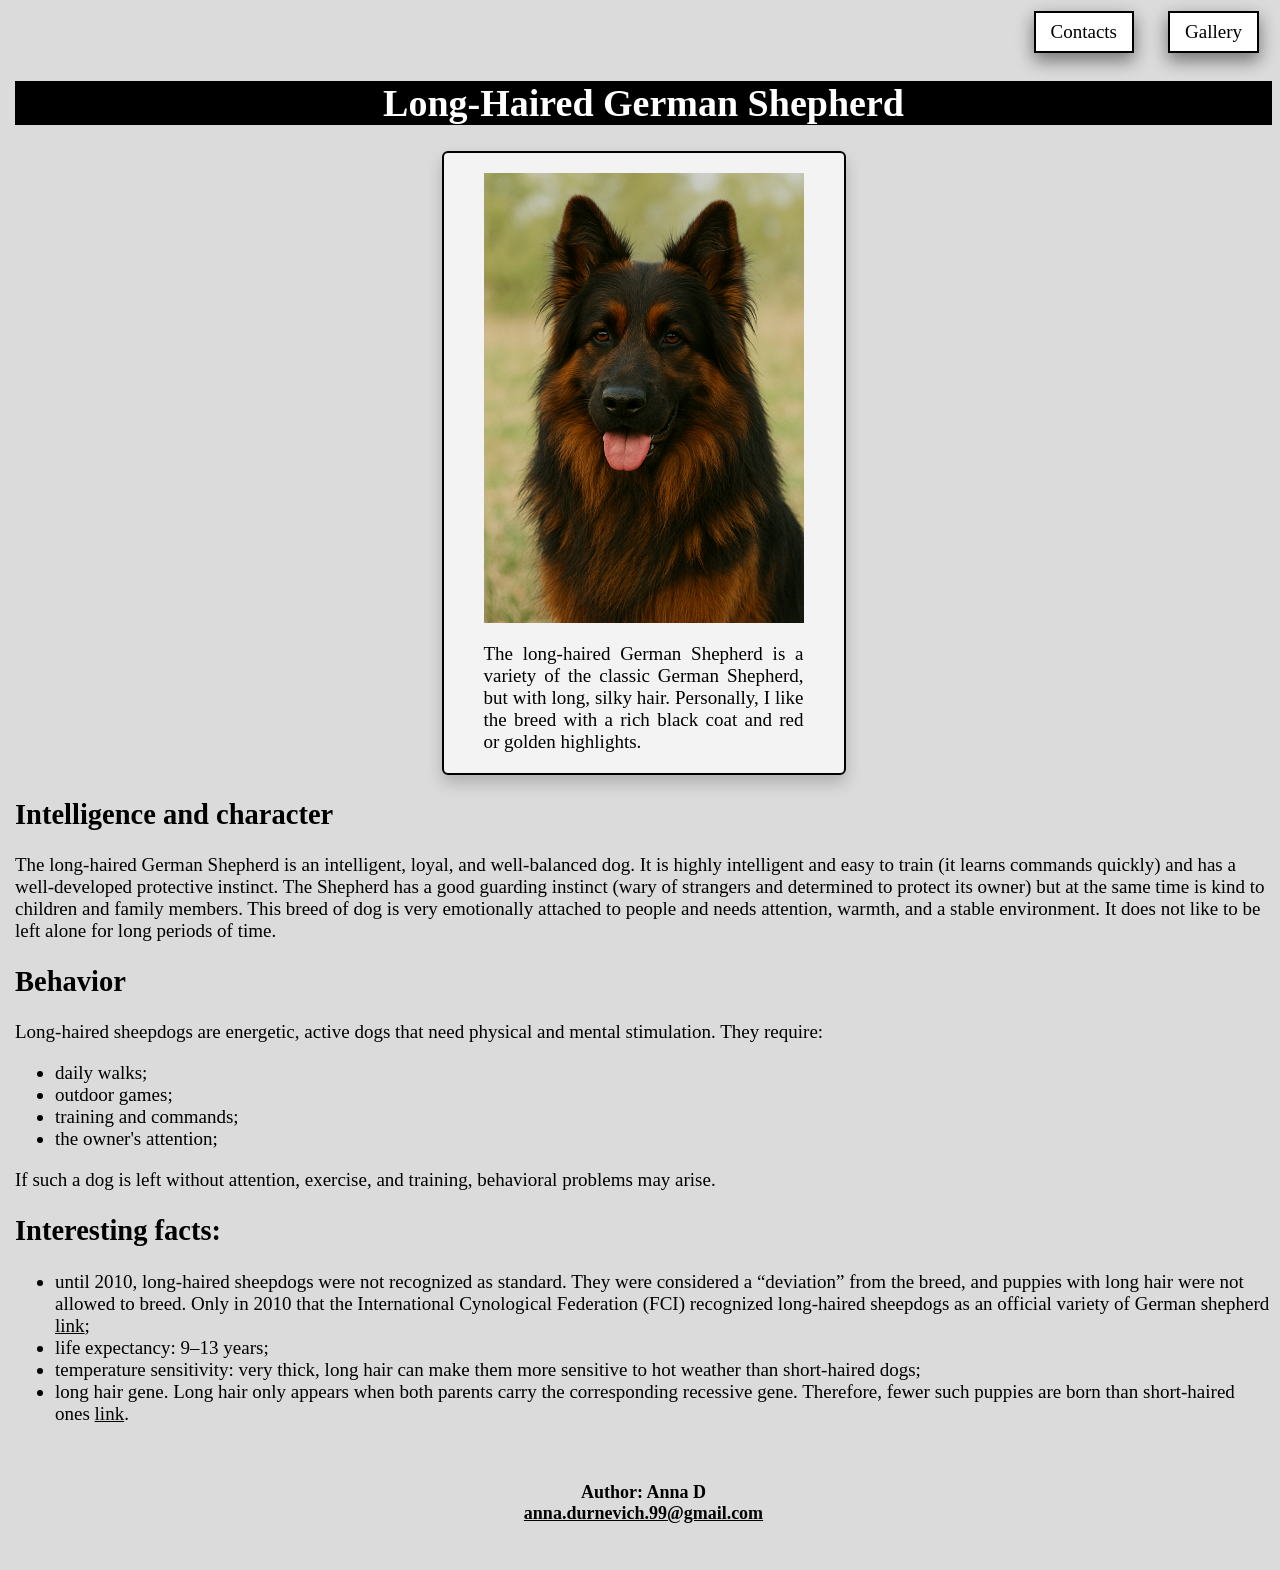
<file: CSS_homework/index.html>
<!DOCTYPE html>
<html>
    <head>
        <title>My favourite dog</title>
        <link rel="icon" type="image/x-icon" href="Photo/icon.png">
        <link rel="stylesheet" href="style.css">
    </head>
    <body>
        <header class="buttonAlign">
            <table>
                <tr>
                    <th><button onclick="window.location.href='Pages/contacts.html'">Contacts</button></th>
                    <th><button id="buttonGallery" onclick="window.location.href='Pages/gallery.html'">Gallery</button></th>
                </tr>
            </table>
        </header>
        
        <h1 class="background">Long-Haired German Shepherd</h1>
            <div class="polaroid">
                <img src="Photo/Dog.png" alt="Image not displayed" width="400" height="450">
                <p>The long-haired German Shepherd is a variety of the classic German Shepherd, but with long, silky hair. Personally, I like the breed with a rich black coat and red or golden highlights.</p>
            </div>
        <h2>Intelligence and character</h2>
        <p>The long-haired German Shepherd is an intelligent, loyal, and well-balanced dog. It is highly intelligent and easy to train (it learns commands quickly)
            and has a well-developed protective instinct. The Shepherd has a good guarding instinct (wary of strangers and determined to protect its owner) but at the
            same time is kind to children and family members. This breed of dog is very emotionally attached to people and needs attention, warmth, and a stable environment. 
            It does not like to be left alone for long periods of time.
        </p>
        <h2>Behavior</h2>
        <p>Long-haired sheepdogs are energetic, active dogs that need physical and mental stimulation. They require:</p>
        <ul>
            <li>daily walks;</li>
            <li>outdoor games;</li>
            <li>training and commands;</li>
            <li>the owner's attention;</li>
        </ul>
        <p>If such a dog is left without attention, exercise, and training, behavioral problems may arise.</p>
            <h2>Interesting facts:</h2>
            <ul>
                <li>until 2010, long-haired sheepdogs were not recognized as standard. They were considered a “deviation” from the breed, 
                    and puppies with long hair were not allowed to breed. Only in 2010 that the International Cynological Federation (FCI) 
                    recognized long-haired sheepdogs as an official variety of German shepherd <a href="https://tvaryny.com/uk/breed-nimecka-vivcharka-dovgoshersta">link</a>;</li>
                <li>life expectancy: 9–13 years;</li>
                <li>temperature sensitivity: very thick, long hair can make them more sensitive to hot weather than short-haired dogs;</li>
                <li>long hair gene. Long hair only appears when both parents carry the corresponding recessive gene. Therefore, fewer such puppies are born than short-haired ones <a href="https://tvaryny.com/uk/breed-nimecka-vivcharka-dovgoshersta">link</a>.</li>
            </ul>
        <footer>
            <p>Author: Anna D<br><a href="mailto:anna.durnevich.99@gmail.com">anna.durnevich.99@gmail.com</a>
            </p>
        </footer>    
    </body>
</html>
</file>
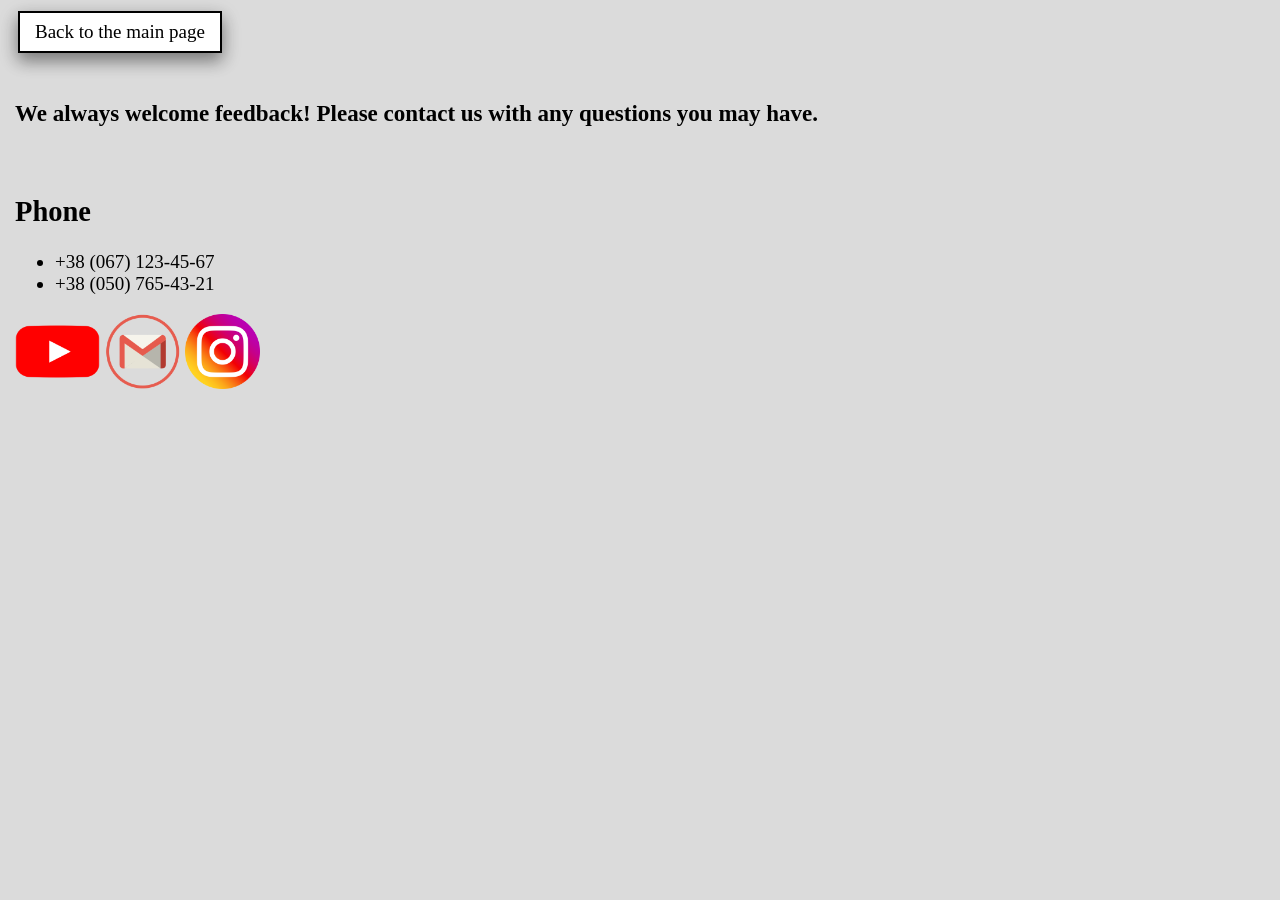
<file: CSS_homework/Pages/contacts.html>
<!DOCTYPE html>
<html>
    <head>
        <title>Contacts</title>
        <link rel="icon" type="image/x-icon" href="../Photo/icon2.png">
        <link rel="stylesheet" href="../style.css">
    </head>
    <body>
        <header>
            <table>
                <tr>
                    <th><button onclick="window.location.href='../index.html'">Back to the main page</button></th>
                </tr>
            </table>
        </header>
        <br>
        <p class="boldText">We always welcome feedback! Please contact us with any questions you may have.</p>
        <br>
        <h2>Phone</h2>
        <p>
            <ul>
                <li>+38 (067) 123-45-67</li>
                <li>+38 (050) 765-43-21</li>
            </ul>
        </p>
        <nav>
            <a href="https://www.youtube.com/watch?v=lVZeT3K38n4"><img src="../Photo/yticon.png" alt="Image not displayed" width="85" height="75"></a>
            <a href="mailto:anna.durnevich.99@gmail.com"><img src="../Photo/gmail.png" alt="Image not displayed" width="75" height="75"></a>
            <a href="https://www.instagram.com/germanshepherd_kiev/"><img src="../Photo/instagram.png" alt="Image not displayed" width="75" height="75"></a>
        </nav>
    </body>
</html>
</file>
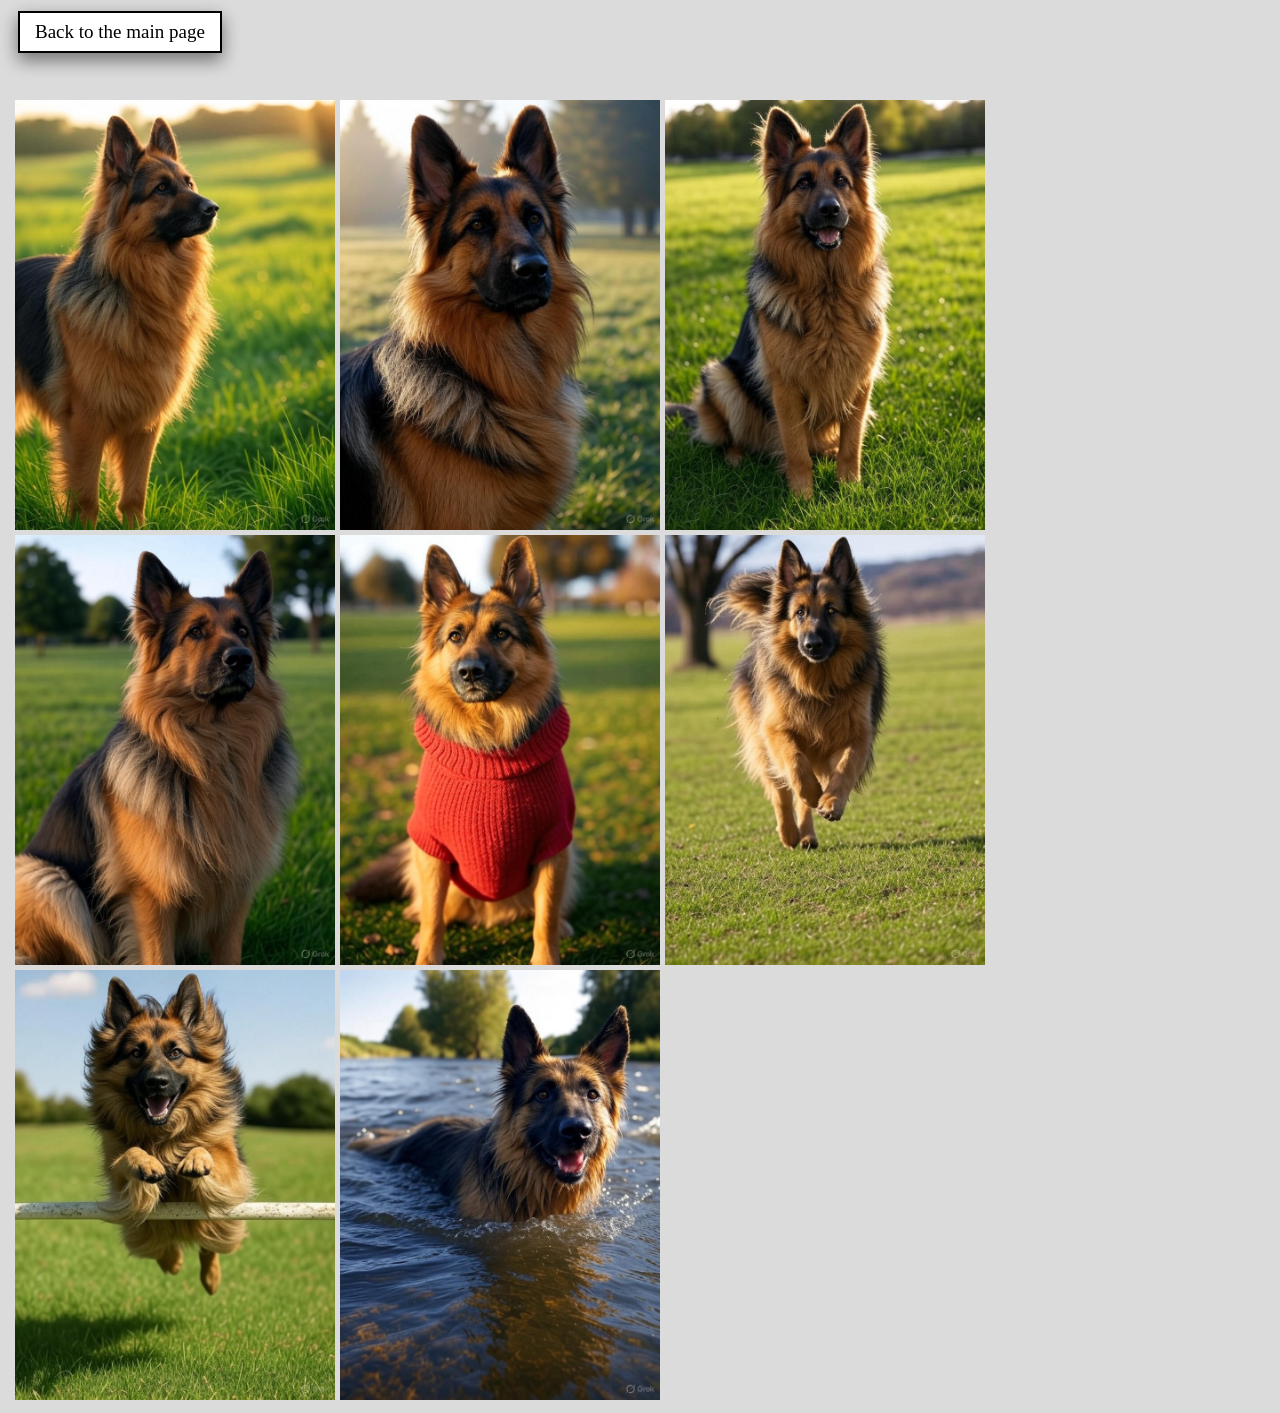
<file: CSS_homework/Pages/gallery.html>
<!DOCTYPE html>
<html>
    <head>
        <title>Gallery</title>
        <link rel="icon" type="image/x-icon" href="../Photo/icon.png">
        <link rel="stylesheet" href="../style.css">
    </head>
    <body>
        <header>
            <table>
                <tr>
                    <th><button onclick="window.location.href='../index.html'">Back to the main page</button></th>
                </tr>
            </table>
        </header>
        <br>
        <br>
        <nav>
            <a><img src="../Photo/image_1.jpg" alt="Image not displayed" width="320" height="430"></a>
            <a><img src="../Photo/image_2.jpg" alt="Image not displayed" width="320" height="430"></a>
            <a><img src="../Photo/image_3.jpg" alt="Image not displayed" width="320" height="430"></a>
            <a><img src="../Photo/image_4.jpg" alt="Image not displayed" width="320" height="430"></a>
            <a><img src="../Photo/image_5.jpg" alt="Image not displayed" width="320" height="430"></a>
            <a><img src="../Photo/image_6.jpg" alt="Image not displayed" width="320" height="430"></a>
            <a><img src="../Photo/image_7.jpg" alt="Image not displayed" width="320" height="430"></a>
            <a><img src="../Photo/image_8.jpg" alt="Image not displayed" width="320" height="430"></a>
        </nav>
    </body>
</html>
</file>
<file: CSS_homework/style.css>
.background {
    background-color: black;
    color: white;
    text-align: center;
}
body {
    margin-left: 15px;
    font-size: 19px;
    background-color: rgb(219, 219, 219)
}
button {
    font-size: 19px;
    padding: 8px 15px;
    transition-duration: 0.4s;
    background-color: white;
    color: black;
    border: 2px solid #000000;
    font-family: 'Times New Roman', Times, serif;
    box-shadow: 0 8px 16px 0 rgba(0,0,0,0.3), 0 6px 20px 0 rgba(0,0,0,0.22);
    
}
#buttonGallery{
    margin-left: 30px;
    margin-right: 10px;
}

button:hover{
    background-color: black;
    color: white;
}

.polaroid {
  width: 320px;
  background: rgb(243, 243, 243);
  padding: 20px 40px 20px;
  box-shadow: 0 8px 16px rgba(0,0,0,0.2);
  text-align: center;
  font-family: 'Times New Roman', Times, serif;
  border-radius: 6px;
  border: 2px solid #000000;
  margin: 0 auto;
}

.polaroid img {
  width: 100%;
  display: block;
  margin-bottom: 20px;
}

.polaroid p {
  font-size: 19px;
  color: #000000;
  margin: 0;
  text-align: justify;
}

.buttonAlign{
    display: flex;
    justify-content: flex-end;
}
a {
    color: #030303;
   
}
footer {
  background-color:rgb(219, 219, 219);
  color: black;
  text-align: center;
  padding: 20px 0;
  font-size: 18px;
  font-weight: bold;
}

.boldText {
    font-weight: bold;
    font-size: 23px;
}
</file>
